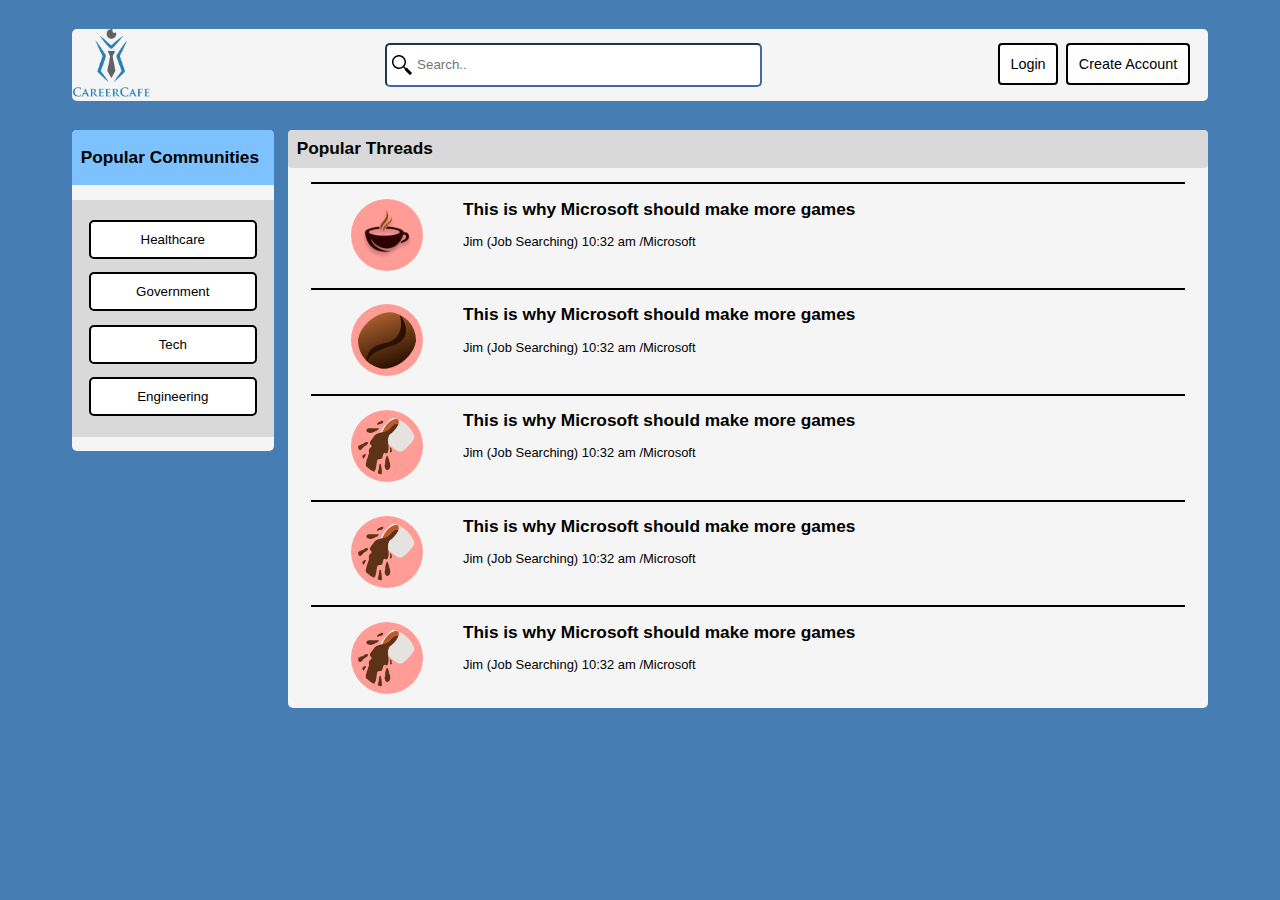
<file: index.html>
<!DOCTYPE html>
<html>

<head lang="en">
   <meta charset="utf-8">
   <title>CareerCafe - Find your passion</title>
   <link rel="stylesheet" href="css/style.css" />
   <link rel="stylesheet" href="css/login.css" />
   <script type="text/javascript" src="scripts/script.js" defer></script>
   <script type="text/javascript" src="scripts/login.js" defer></script>
</head>

<body>

   <header id="masthead">

      <a href="index.html"><img id="logo" src="images/logo.png" alt="Career Cafe Logo"></a>
      <div class="btn-group">
         <a href="#" class="button" onclick="openLogin()">Login</a>
         <a href="createAccount.html" class="button">Create Account</a>
      </div>
      <div id="searchContainer">
         <input id="search" type="text" placeholder="Search..">
      </div>


   </header>

   <div id="main">

      <article id="left-sidebar">
         <h2>Popular Communities</h2>
         <div class="collapsibles">
            <button type="button" class="button collapsible">Healthcare</button>
            <div class="content background">
               <button type="button" class="nobutton">Interior Health</button>
               <button type="button" class="nobutton">CVS</button>
               <button type="button" class="nobutton">McKesson</button>
               <button type="button" class="nobutton">Vancouver Coastal Health</button>
            </div>
            <button type="button" class="button collapsible">Government</button>
            <div class="content background">
               <button type="button" class="nobutton">Criminal Justice</button>
               <button type="button" class="nobutton">Law Enforcement</button>
               <button type="button" class="nobutton">Public Safety</button>
               <button type="button" class="nobutton">Transportation</button>
            </div>
            <button type="button" class="button collapsible">Tech</button>
            <div class="content background">
               <button type="button" class="nobutton">Microsoft</button>
               <button type="button" class="nobutton">Google</button>
               <button type="button" class="nobutton">Facebook</button>
               <button type="button" class="nobutton">Uber</button>
            </div>
            <button type="button" class="button collapsible">Engineering</button>
            <div class="content background">
               <button type="button" class="nobutton">Civil Engineering</button>
               <button type="button" class="nobutton">Electrical Engineering</button>
               <button type="button" class="nobutton">Mechanical Engineering</button>
               <button type="button" class="nobutton">Mechatronics Engineering</button>
            </div>
         </div>
      </article>

      <article id="center">

         <div id="breadcrumb">

            <h2> Popular Threads </h2>


         </div>

         <div id="threads">

            <a href="#threadname1.html">
               <div class="thread">

                  <figure>
                     <span class="circle"></span>
                     <img src="images/coffeecup.png" alt="coffee cup" class="overlayed">
                  </figure>

                  <div class="thread-info">

                     <h2 class="thread-name">This is why Microsoft should make more games </h1>

                        <p>
                           <span class="username">Jim (Job Searching)</span>
                           <span class="date">10:32 am</span>
                           <span class="community">/Microsoft </span>
                        </p>

                  </div>


               </div>
            </a>

            <a href="#threadname2.html">
               <div class="thread">

                  <figure>
                     <span class="circle"></span>
                     <img src="images/bean.png" alt="coffee cup" class="overlayed">
                  </figure>

                  <div class="thread-info">

                     <h2 class="thread-name">This is why Microsoft should make more games </h1>

                        <p>
                           <span class="username">Jim (Job Searching)</span>
                           <span class="date">10:32 am</span>
                           <span class="community">/Microsoft </span>
                        </p>

                  </div>


               </div>
            </a>

            <a href="#threadname3.html">
               <div class="thread">

                  <figure>
                     <span class="circle"></span>
                     <img src="images/spilledcup.png" alt="coffee cup" class="overlayed">
                  </figure>

                  <div class="thread-info">

                     <h2 class="thread-name">This is why Microsoft should make more games </h1>

                        <p>
                           <span class="username">Jim (Job Searching)</span>
                           <span class="date">10:32 am</span>
                           <span class="community">/Microsoft </span>
                        </p>

                  </div>


               </div>
            </a>

            <a href="#threadname4.html">
               <div class="thread">

                  <figure>
                     <span class="circle"></span>
                     <img src="images/spilledcup.png" alt="coffee cup" class="overlayed">
                  </figure>

                  <div class="thread-info">

                     <h2 class="thread-name">This is why Microsoft should make more games </h1>

                        <p>
                           <span class="username">Jim (Job Searching)</span>
                           <span class="date">10:32 am</span>
                           <span class="community">/Microsoft </span>
                        </p>

                  </div>


               </div>
            </a>

            <a href="#threadname5.html">
               <div class="thread">

                  <figure>
                     <span class="circle"></span>
                     <img src="images/spilledcup.png" alt="coffee cup" class="overlayed">
                  </figure>

                  <div class="thread-info">

                     <h2 class="thread-name">This is why Microsoft should make more games </h1>

                        <p>
                           <span class="username">Jim (Job Searching)</span>
                           <span class="date">10:32 am</span>
                           <span class="community">/Microsoft </span>
                        </p>

                  </div>


               </div>
            </a>

         </div>


      </article>

   </div>

   <div class="form-popup" id="login-popup">

      <form id="login" method="get" action="login.php">

         <h2> Login </h2>

         <label for="email"><b>Email</b></label>
         <input type="email" placeholder="Enter Email" name="email" required>

         <label for="psw"><b>Password</b></label>
         <input type="password" placeholder="Enter Password" name="psw" minlength="6" required>

         <button id="forgot-psw" class="button" onclick="openForgotPsw()">Forgot password?</button>

         <button type="submit" class="btn">Login</button>
         <button type="button" class="btn cancel" onclick="closeLogin()">Close</button>
      </form>
   </div>

   <div class="form-popup" id="forgotpsw-popup">

      <form id="login" method="get" action="login.php">

         <h2> Forgot password </h2>

         <label for="email"><b>Email</b></label>
         <input type="email" placeholder="Enter Email" name="email" required>

         <button type="submit" class="btn">Reset my password</button>
         <button type="button" class="btn cancel" onclick="closeForgotPsw()">Close</button>
      </form>
   </div>

   <footer>



   </footer>

</body>

</html>
</file>
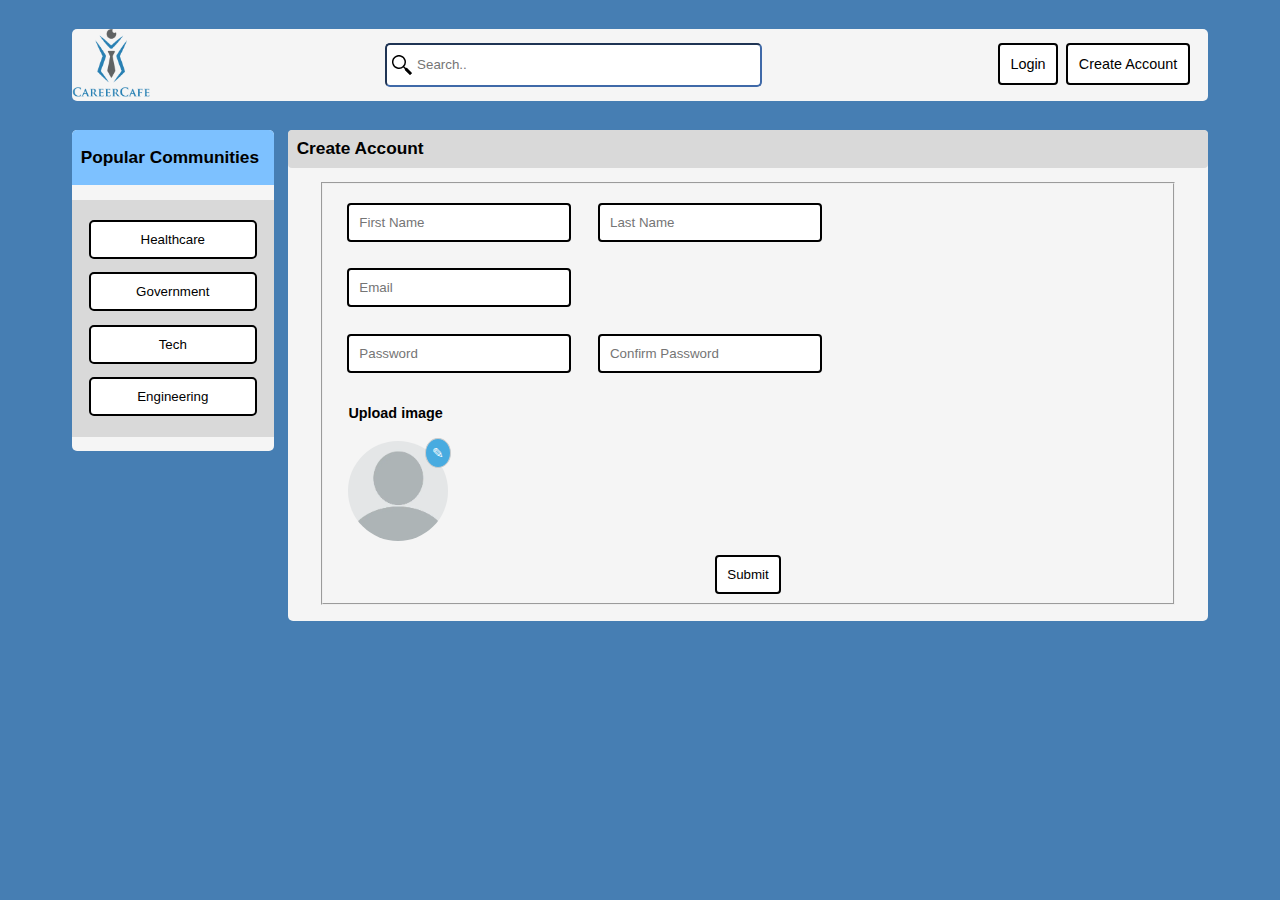
<file: createAccount.html>
<!DOCTYPE html>
<html>

<head lang="en">
   <meta charset="utf-8">
   <title>COSC 360 Lab 4</title>
   <link rel="stylesheet" href="css/style.css" />
   <link rel="stylesheet" href="css/form.css" />
   <link rel="stylesheet" href="css/login.css" />
   <script type="text/javascript" src="scripts/form.js" defer></script>
   <script type="text/javascript" src="scripts/script.js" defer></script>
   <script type="text/javascript" src="scripts/login.js" defer></script>
</head>

<body>

   <header id="masthead">

      <a href="index.html"><img id="logo" src="images/logo.png" alt="Career Cafe Logo"></a>
      <div class="btn-group">
         <a href="#" class="button" onclick="openLogin()">Login</a>
         <a href="createAccount.html" class="button">Create Account</a>
      </div>
      <div id="searchContainer">
         <input id="search" type="text" placeholder="Search..">
      </div>


   </header>

   <div id="main">

      <article id="left-sidebar">
         <h2>Popular Communities</h2>
         <div class="collapsibles">
            <button type="button" class="button collapsible">Healthcare</button>
            <div class="content background">
               <button type="button" class="nobutton">Interior Health</button>
               <button type="button" class="nobutton">CVS</button>
               <button type="button" class="nobutton">McKesson</button>
               <button type="button" class="nobutton">Vancouver Coastal Health</button>
            </div>
            <button type="button" class="button collapsible">Government</button>
            <div class="content background">
               <button type="button" class="nobutton">Criminal Justice</button>
               <button type="button" class="nobutton">Law Enforcement</button>
               <button type="button" class="nobutton">Public Safety</button>
               <button type="button" class="nobutton">Transportation</button>
            </div>
            <button type="button" class="button collapsible">Tech</button>
            <div class="content background">
               <button type="button" class="nobutton">Microsoft</button>
               <button type="button" class="nobutton">Google</button>
               <button type="button" class="nobutton">Facebook</button>
               <button type="button" class="nobutton">Uber</button>
            </div>
            <button type="button" class="button collapsible">Engineering</button>
            <div class="content background">
               <button type="button" class="nobutton">Civil Engineering</button>
               <button type="button" class="nobutton">Electrical Engineering</button>
               <button type="button" class="nobutton">Mechanical Engineering</button>
               <button type="button" class="nobutton">Mechatronics Engineering</button>
            </div>
         </div>
      </article>

      <article id="center">

         <div id="breadcrumb">

            <h2> Create Account </h2>


         </div>

         <div id="threads">
            <form action="http://www.randyconnolly.com/tests/process.php" method="post">
               <fieldset>
                  <input type="text" class="textinput" id="fname" name="fname" placeholder="First Name" required></button>
                  <input type="text" class="textinput" id="lname" name="lname" placeholder="Last Name" required></button>
                  <input type="email" class="textinput" id="email" name="email" placeholder="Email" required></button>
                  <input type="password" minlength=6 onChange="confirmPassword()" class="textinput" id="pw" name="pw" placeholder="Password" required></button>
                  <input type="password" minlength=6 onChange="confirmPassword()" class="textinput" id="cpw" placeholder="Confirm Password" required></button>
                  <div class="clear"></div>
                  <div class="imgInput">
                     <h4>Upload image</h4>
                     <div id="imgWrapper">
                        <label class="custom-file-upload">
                           <input accept="image/*" type="file" onChange="previewFile(event)" id="img" name="img" required></button>
                           ✎
                        </label>
                        <img id="preview" src="images/profile.png" alt="your image"/>
                     </div>
                  </div>
                  <input type="submit" onClick="submitAttempt()" class="button"/>
               </fieldset>

               <br>

            </form>


            </div>

         </div>

         


      </article>

   </div>

   <div class="form-popup" id="login-popup">

      <form id="login" method="get" action="login.php">

         <h2> Login </h2>

         <label for="email"><b>Email</b></label>
         <input type="email" placeholder="Enter Email" name="email" required>

         <label for="psw"><b>Password</b></label>
         <input type="password" placeholder="Enter Password" name="psw" minlength="6" required>

         <button id="forgot-psw" class="button" onclick="openForgotPsw()">Forgot password?</button>

         <button type="submit" class="btn">Login</button>
         <button type="button" class="btn cancel" onclick="closeLogin()">Close</button>
      </form>
   </div>

   <div class="form-popup" id="forgotpsw-popup">

      <form id="login" method="get" action="login.php">

         <h2> Forgot password </h2>

         <label for="email"><b>Email</b></label>
         <input type="email" placeholder="Enter Email" name="email" required>

         <button type="submit" class="btn">Reset my password</button>
         <button type="button" class="btn cancel" onclick="closeForgotPsw()">Close</button>
      </form>
   </div>

   <footer>



   </footer>

</body>

</html>
</file>
<file: css/style.css>
body {
    font-family: Arial, Helvetica, sans-serif;
    margin: 0;
    background-color: #467EB3;
}

h1 {
    font-size: 1.8em;
}

h2 {
    font-size: 1.2em;
}

p, body {
    font-size: 0.9em;
}

#masthead{
    text-align: center;
    vertical-align: middle;
}

#masthead h1{
    display: inline;
}

#logo{
    height: 100%;
    float: left;
}

#searchContainer{
    height: 100%;
    display: flex;
    align-items: center;
}


#search{
    margin: 0 auto;
    border-radius: 5px;
    height: 30%;
    width: 40%;
    padding: 9px 4px 9px 30px;
    background-image: url(../images/Magnifying_glass_icon.svg);
    background-size: 20px;
    background-repeat: no-repeat;
    background-position: 5px center;
    border-color: #3f69a8;
    outline: none;
}

#left-sidebar {
    border-radius: 5px;
    background-color: #F5F5F5;
    float: left;
    height: fit-content;
    width: 14em;
    margin: 0em 0em 2em 5em;
    position: fixed;
}

#left-sidebar h2 {
    margin: 0;
    padding: 0.5em;
    background-color: #7DC1FF;
    padding-top: 1em;
    padding-bottom: 1em;
    color: black;
    border-radius: 5px 5px 0 0;
}

#left-sidebar .collapsibles {
    background-color: #D9D9D9;
    height: fit-content;
    margin: 1em auto;
    padding: 0.5em 0.5em 0.5em 0.5em;
}

#left-sidebar .collapsible{
    display: block;
    width: 90%;
    margin: 1em auto;
    border-radius: 5px;
}

#center{
    height: 100%;
    margin: 0em 5em 2em 20em;
    background-color: #F5F5F5;
    position: relative;
    border-radius: 5px;
}

header{
    height: 5em;
    background-color: #F5F5F5;
    width: auto;
    margin: 2em 5em 2em 5em;
    white-space: nowrap;
    border-radius: 5px;
}

.button{
    display: inline-block;
    text-decoration: none;
    background-color: white;
    color: black;
    text-align: center;
    border: 2px solid black;
    cursor: pointer;
    border-radius: 4px;
    padding: 0.75em;
    margin-right: 0.25em;
}

.delete_thread_div .button, .delete_comment_div .button{
    margin-top: 1em;
    padding: 0.3em;
    margin-bottom: 1em;
}

.button:hover {
    background-color: #467EB3;
    color: white;

}

.button:active{
    background-color: #ff9c96;
    color: black;
}

.header-links{
    display: inline-block;
    text-decoration: none;
    margin-top: 1em;
    padding: 2px;
    border-radius: 4px;
    font-weight: bold;
}

.header-links:hover{
    background-color:#FF9C96;
    color: white;
}

.header-links:visited{
    color: black;
}
.header-links:link{
    color: black;
}

.header-links:hover{
    background-color:#FF9C96;
}

.btn-group{
    float: right;
    margin: 1em 1em 0 0;
    height: 30%;
}

.background{
    display: inline-block;
    text-decoration: none;
    background-color: white;
    color: black;
    text-align: center;
    border: 2px solid black;
    border-radius: 4px;
    padding: 0.75em;
}

.nobutton{
    display: inline-block;
    text-decoration: none;
    background-color: white;
    color: black;
    text-align: center;
    padding: 0.25em;
}

.content.background button{
    cursor: pointer;

}

#organizethreadbuttons{
    padding-top:1em;
}
#organizethreadbuttons input, #organizethreadbuttons button{
    width: 90%;
    margin: 0 0 1em 0;
    margin-left: 0.75em;

}

.centerme{
    margin: 0 auto !important;
    display: block;
    float: unset !important;
}

.centertext{
    text-align: center;
}

#breadcrumb{
    background-color: #D9D9D9;
    border-radius: 4px;
}

#breadcrumb a:link{
    color: black;
    text-decoration: none;
    padding: 2px;
    border-radius: 4px;
}

#breadcrumb a:visited{
    color: black;
}

#breadcrumb a:hover{
    background-color: #FF9C96;
}

#breadcrumb h2{
    margin: 0;
    padding: 0.5em;
}

.user{
    position: relative;
    display: block;
    border-top: 2px solid black;
    width: 95%;
    margin: auto;
    clear: both;
    height: 7em;
}

.thread{
    position: relative;
    display: block;
    border-top: 2px solid black;
    width: 95%;
    margin: auto;
    clear: both;
    height: 7em;
}

.points{
    position: absolute;
    right: 2em;
    top: 50%;
    transform: translateY(-50%);
    display: flex;
    flex-direction: column;
    align-items: center;
}

.comment{
    position: relative;
    display: block;
    border-top: 2px solid black;
    width: 95%;
    margin: 1em 0 0 1em;
    clear: both;
    height: fit-content;
    padding-bottom: 0em;
}

.content{
    margin: 0;
    width: 90%;
}

.relative{
    position: relative;
}

.inline{
    display: inline-block;
}

.nomargin{
    margin: 0;
}

figure{
    position: relative;
    float: left;
}

.overlayed{
    border-radius: 50%;
    position: absolute;
    top: 0.5em;
    left: 0.5em;
    height: 4em;
    width: 4em;
}

.profilepic{
    border-radius: 50%;
    position: absolute;
    top: 0em;
    left: 0em;
    height: 5em;
    width: 5em;
}

#threads{
    margin: 1em 0 1em 0;
    height: 100%;
}

#threads a:link{
    color: black;
    text-decoration: none;
}

#users{
    margin: 1em 0 1em 0;
    height: 100%;
}

#users a:link{
    color: black;
    text-decoration: none;
}

.circle{
    height: 5em;
    width: 5em;
    background-color: #FF9C96;
    border-radius: 50%;
    display: inline-block;
}

.clear {
    clear: both;
}

.related {
    width: 100%;
    display: block;
}

#avatar-div{
    background-color: #7DC1FF;
    width: 100%;
    height: 15em;
    padding-bottom: 1em;
}

#avatar-fig{
    width: 90%;
    height: 90%;
    margin: 0.5em;
    background-color: #D9D9D9;
    margin-left: 0.75em;

}

#avatar-fig img{

    width: 90%;
    height: 90%;
    margin: 0.65em 0 0 0.65em;

}

#avatar-fig figcaption {
    margin-top: 1em;
    margin-left: 5em;
    font-weight: bold;
}

#description {
    background-color: #D9D9D9;
    width: 90%;
    margin: auto;
    margin-top: 1em;
    margin-bottom: 1em;
}

#options .button{
    width: 80%;
    border-radius: 0 5em 5em 0;
    margin: 0.75em 0 0em 0;
    border-left:  none;
}

#options .button:hover{
    background-color: #7DC1FF;
}

.highlight{
    background-color: yellow;
}

.highlightup{
    background-color: #7DC1FF;
}

.highlightdown{
    background-color: #FF9C96;
}

.upvote{
    background-image: url("../images/arrow-up-solid.svg");
    background-repeat: no-repeat;
    background-size: contain;
    background-position: center;
    border-radius: 0.35em;
    padding: 0.75em;
}

.downvote{
    background-image: url("../images/arrow-down-solid.svg");
    background-repeat: no-repeat;
    background-size: contain;
    background-position: center;
    border-radius: 0.35em;
    padding: 0.75em;
}

#popup-notification {
    position: fixed;
    top: 20px;
    left: 50%;
    transform: translateX(-50%);
    border-radius: 10px;
    box-shadow: 0 2px 6px rgba(0,0,0,0.3);
    width: 80%;
    max-width: 400px;
    background-color: #f8d7da;
    padding: 20px;
    text-align: center;
    color: black;
    display: none;
    font-size: 24px; 
    font-weight: bold;
  }
  #show-popup-button {
    margin-top: 20px;
  }

  #sorting_container {
    background-color: #D9D9D9;
    display: flex;
    flex-direction: column;
    justify-content: center;
    margin-top: 1em;
    margin-bottom: 1em;
    padding: 1em;
  }

  .selected {
    background-color: #467eb3;
    color: white;
    transform: scale(1.1);
    transition: all 0.3s ease-in-out;
  }
</file>
<file: css/login.css>
/* The popup form - hidden by default */
.form-popup {
  display: none;
  width: 300px;
  margin: 0 auto;
  background-color: white;
  position: absolute;
  z-index: 9;
  border: 2px solid black;
  border-radius: 16px;
  left:50%;
  top:50%;
  margin-left: -220px;
  margin-top:-250px;
}

/* Add styles to the form container */
#login, #forgotpw {
    width: 90%;
    margin: auto;
}

#login h2, #forgotpw h2{
    text-align: center;
}

/* Full-width input fields */
#login input[type=email], #login input[type=password], #forgotpw input[type=email], #forgotpw input[type=password] {
  width: 90%;
  padding: 15px;
  margin: 5px 0 22px 0;
  border: none;
  background: #f1f1f1;
}

/* When the inputs get focus, do something */
#login input[type=email]:focus, #login input[type=password]:focus, #forgotpw input[type=email]:focus, #forgotpw input[type=password]:focus {
  background-color: #ddd;
  outline: none;
}

/* Set a style for the submit/login button */
#login .btn, #forgotpw .btn {
  background-color: #467EB3;
  color: white;
  padding: 16px 20px;
  border: none;
  cursor: pointer;
  width: 100%;
  margin-bottom:10px;
  opacity: 0.8;
  border-radius: 6px;
}

/* Add a red background color to the cancel button */
#login .cancel, #forgotpw .cancel {
  background-color: red;
}

/* Add some hover effects to buttons */
#login .btn:hover, #forgotpw .btn:hover, .open-button:hover {
  opacity: 1;
}

#forgot-psw{
    color: black;
    border: none;
    cursor: pointer;
    width: 50%;
    height: 50%;
    margin-left: 25%;
    margin-bottom:10px;
    border-radius: 6px;
    border: 2px solid #467EB3;
}

#valid-email{
  text-align: center;
  font-weight: bold;
}
</file>
<file: css/form.css>
.textinput {
    text-decoration: none;
    background-color: white;
    color: black;
    border: 2px solid black;
    border-radius: 4px;
    padding: 0.75em;
    float: left;
    margin: 1em;
    width: 15em;
}

.invalid{
    box-shadow: 0 0 1px 1px blue;
}

input:nth-child(3),
input:nth-child(4),
input:nth-child(6) {
    clear: left;
}

fieldset{
    width: 90%;
    margin: auto;
}

fieldset .imgInput {
    margin: 1em;
}

fieldset #imgWrapper {
    position: relative;
    height: 100px;
    width: 100px;
}

fieldset #imgWrapper img {
    height: 100%;
    width: 100%;
    border-radius: 50%;
}

fieldset #imgWrapper input {
    display: none;
}

fieldset #imgWrapper label {
    position: absolute;
    right: -3px;
    top: -3px;
    border: 1px solid #ccc;
    background-color: #48abe0;
    color: white;
    border-radius: 50%;
    padding: 6px 6px;
    cursor: pointer;
}

fieldset input[type="submit"] {
    margin: 0 auto;
    display: block;

}

fieldset input[type="submit"]:hover {
    background-color: #467EB3;
    color: white;
}

.field-div h3{
    margin: 1em;
}

#ban-div div{
    margin: 1em;
}
</file>
